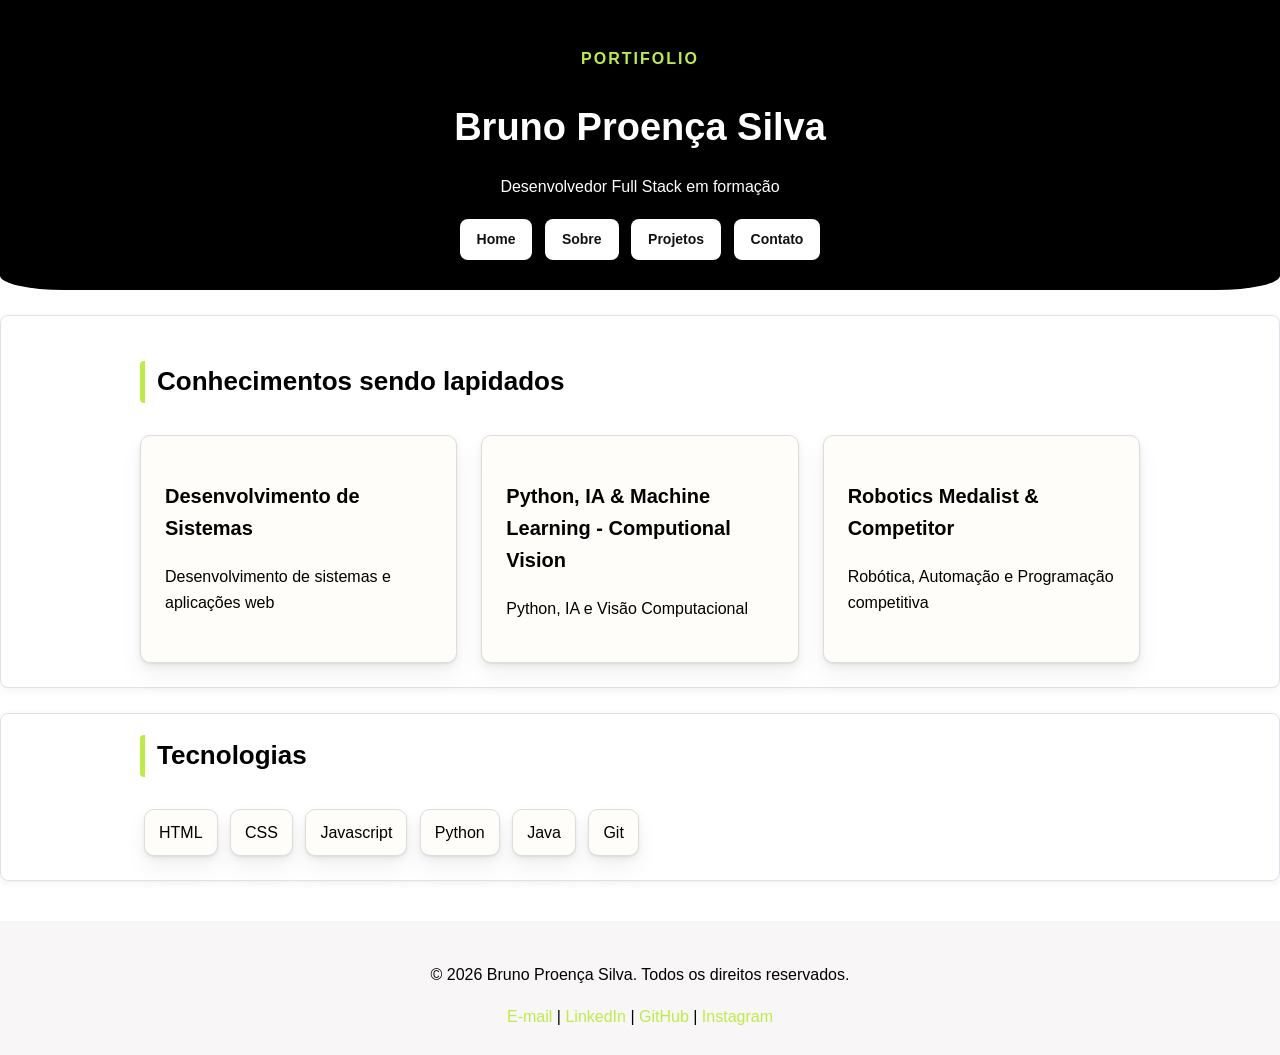
<file: index.html>
<!DOCTYPE html>
<html lang="pt-br">

<head>
    <meta charset="UTF-8">
    <meta name="viewport" content="width=device-width, initial-scale=1.0">
    <title>Bruno Proença | Portifólio</title>
    <link rel="stylesheet" href="css/style.css">
</head>

<body>
    <header class="header">
        <div class="container">
            <p class="sticker-title">Portifolio</p>
            <h1>Bruno Proença Silva</h1>
            <p class="subtitle">Desenvolvedor Full Stack em formação</p>
        </div>

        <nav class="nav">
            <ul class="list-menu">
                <li><a class="nav-link" href="index.html">Home</a></li>
                <li><a class="nav-link" href="./pages/sobre.html">Sobre</a></li>
                <li><a class="nav-link" href="./pages/projetos.html">Projetos</a></li>
                <li><a class="nav-link" href="./pages/contato.html">Contato</a></li>
            </ul>
        </nav>
    </header>

    <main>
        <section class="section">
            <div class="container">
                <h2 class="section-title">Conhecimentos sendo lapidados</h2>
                <div class="grade-cards">
                    <article class="card">
                        <h3>Desenvolvimento de Sistemas </h3>
                        <p>Desenvolvimento de sistemas e aplicações web</p>
                    </article>
                    <article class="card">
                        <h3>Python, IA & Machine Learning - Computional Vision</h3>
                        <p>Python, IA e Visão Computacional</p>
                    </article>
                    <article class="card">
                        <h3>Robotics Medalist & Competitor</h3>
                        <p>Robótica, Automação e Programação competitiva</p>
                    </article>

                </div>
            </div>
        </section>
        <section class="section two">
            <div class="container">
                <h2 class="section-title">Tecnologias</h2>
                <ul class="tech-list">
                    <li>HTML</li>
                    <li>CSS</li>
                    <li>Javascript</li>
                    <li>Python</li>
                    <li>Java</li>
                    <li>Git</li>
                </ul>
            </div>
        </section>
    </main>
    <footer class="footer">
        <div class="container">
            <p>&copy; 2026 Bruno Proença Silva. Todos os direitos reservados.</p>
            <address>
                <a href="mailto:brunoproencasiva@gmail.com">E-mail</a> <span> | </span>
                <a href="https://www.linkedin.com/in/brunoproencasilva" target="_blank">LinkedIn</a> <span> | </span>
                <a href="https://github.com/brunoproencadev" target="_blank">GitHub</a> <span> | </span>
                <a href="https://www.instagram.com/brun1nzx" target="_blank">Instagram</a>
            </address>
        </div>
    </footer>

</body>

</html>
</file>
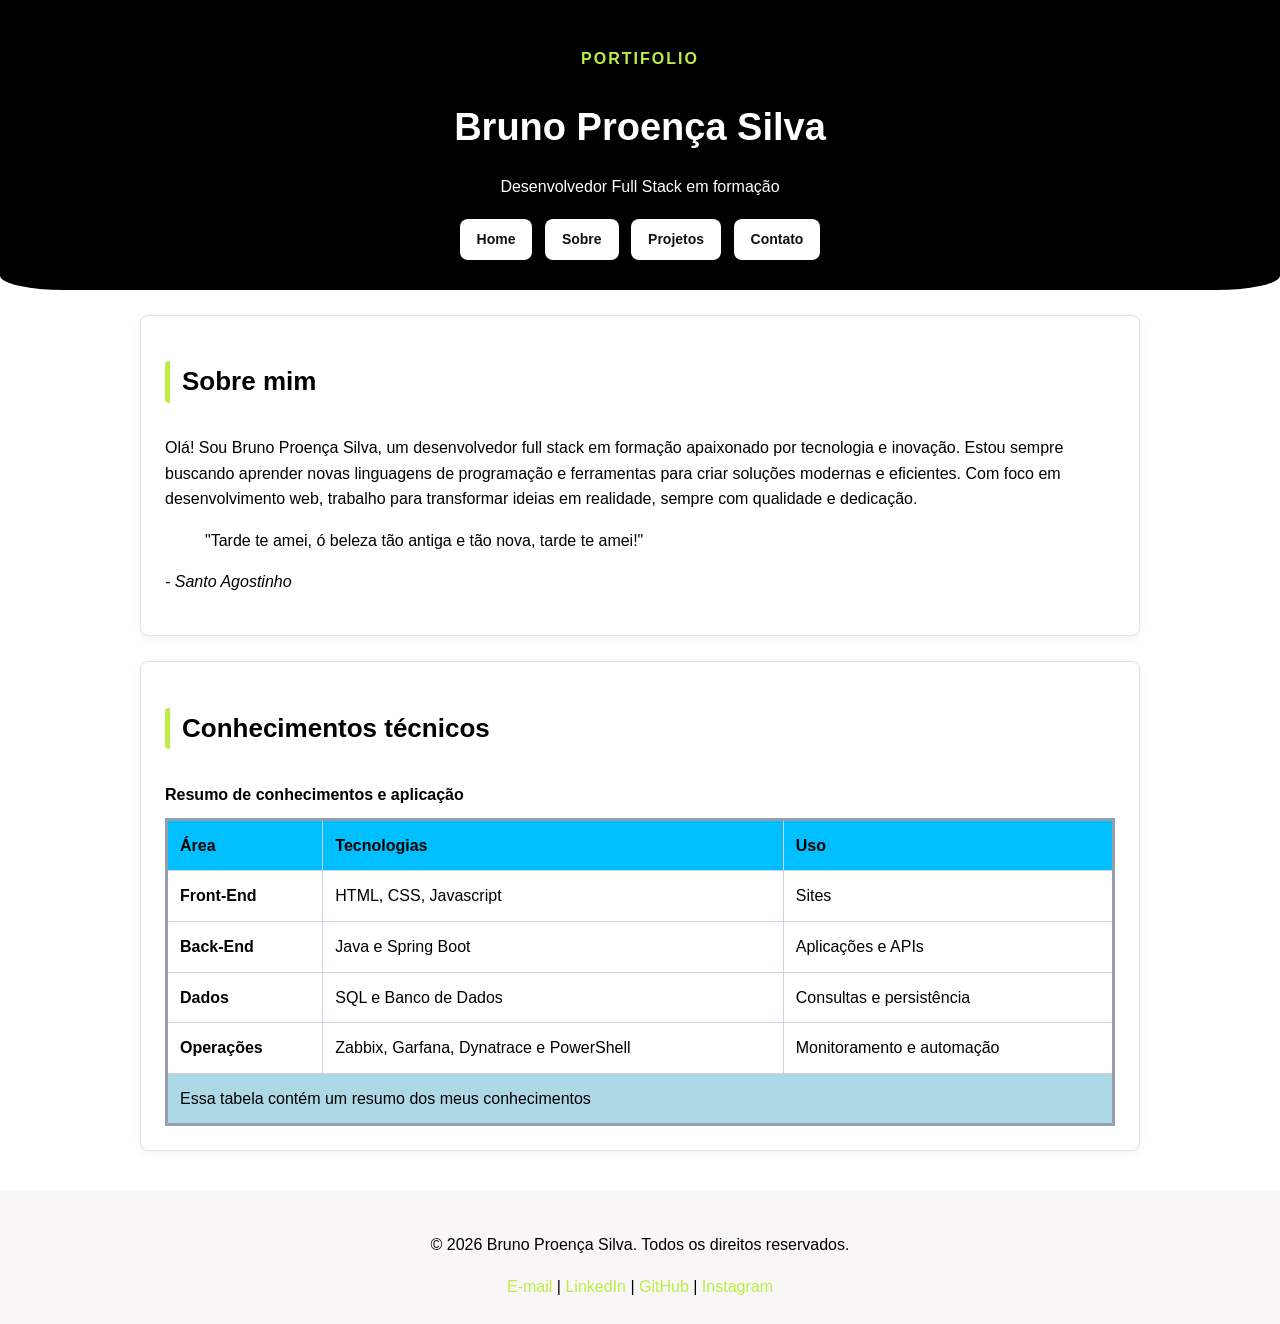
<file: pages/sobre.html>
<!DOCTYPE html>
<html lang="pt-br">

<head>
    <meta charset="UTF-8">
    <meta name="viewport" content="width=device-width, initial-scale=1.0">
    <link rel="stylesheet" href="../css/style.css">
    <title>Sobre | Bruno Proença Silva</title>
</head>

<body>
    <header class="header">
        <div class="container">
            <p class="sticker-title">Portifolio</p>
            <h1>Bruno Proença Silva</h1>
            <p class="subtitle">Desenvolvedor Full Stack em formação</p>
        </div>

        <nav class="nav">
            <ul class="list-menu">
                <li><a class="nav-link" href="../index.html">Home</a></li>
                <li><a class="nav-link" href="./sobre.html">Sobre</a></li>
                <li><a class="nav-link" href="./projetos.html">Projetos</a></li>
                <li><a class="nav-link" href="./contato.html">Contato</a></li>
            </ul>
        </nav>
    </header>

    <main class="container">
        <section class="section">
            <h2 class="section-title">Sobre mim</h2>
            <p>Olá! Sou Bruno Proença Silva, um desenvolvedor full stack em formação apaixonado por tecnologia e
                inovação.
                Estou sempre buscando aprender novas linguagens de programação e ferramentas para criar soluções
                modernas e eficientes.
                Com foco em desenvolvimento web, trabalho para transformar ideias em realidade, sempre com qualidade
                e
                dedicação.</p>

            <blockquote class="quote">"Tarde te amei, ó beleza tão antiga e tão nova, tarde te amei!" </blockquote>
            <p><cite>- Santo Agostinho</cite></p>
        </section>
        <section class="section">
            <h2 class="section-title">Conhecimentos técnicos</h2>
            <table class="table">
                <caption>Resumo de conhecimentos e aplicação</caption>
                <thead>
                    <tr>
                        <th scope="col">Área</th>
                        <th scope="col">Tecnologias</th>
                        <th scope="col">Uso</th>
                    </tr>
                </thead>
                <tbody>
                    <tr>
                        <th scope="row">Front-End</th>
                        <td>HTML, CSS, Javascript</td>
                        <td>Sites</td>
                    </tr>
                    <tr>
                        <th scope="row">Back-End</th>
                        <td>Java e Spring Boot</td>
                        <td>Aplicações e APIs</td>
                    </tr>

                    <tr>
                        <th scope="row">Dados</th>
                        <td>SQL e Banco de Dados</td>
                        <td>Consultas e persistência</td>
                    </tr>
                    <tr>
                        <th scope="row">Operações</th>
                        <td>Zabbix, Garfana, Dynatrace e PowerShell</td>
                        <td>Monitoramento e automação</td>
                    </tr>
                </tbody>
                <tfoot>
                    <td colspan="3">Essa tabela contém um resumo dos meus conhecimentos</td>
                </tfoot>
            </table>
        </section>
    </main>

    <footer class="footer">
        <div class="container">
            <p>&copy; 2026 Bruno Proença Silva. Todos os direitos reservados.</p>
            <address>
                <a href="mailto:brunoproencasiva@gmail.com">E-mail</a> <span> | </span>
                <a href="https://www.linkedin.com/in/brunoproencasilva" target="_blank">LinkedIn</a> <span> | </span>
                <a href="https://github.com/brunoproencadev" target="_blank">GitHub</a> <span> | </span>
                <a href="https://www.instagram.com/brun1nzx" target="_blank">Instagram</a>
            </address>
        </div>
    </footer>
</body>

</html>
</file>
<file: css/style.css>
* {
    box-sizing: border-box;
}

body {
    margin: 0;
    padding: 0;
    font-family: 'Montserrat', sans-serif;
    font-size: 16px;
    line-height: 1.6;
}

h1 {
    font-size: 38px;
    margin-bottom: 10px;
}

h2 {
    font-size: 26px;
}

h3 {
    font-size: 20px;
}

a {
    color: rgb(189, 237, 67)
}

.container {
    width: 90%;
    max-width: 1000px;
    margin: 0 auto;
}

.header {
    background-color: #000;
    color: #fff;
    text-align: center;
    padding: 30px 0;
    border-bottom-left-radius: 5%;
    border-bottom-right-radius: 5%;
}

.sticker-title {
    margin-bottom: 5px;
    color: rgb(189, 237, 67);
    font-weight: bold;
    letter-spacing: 2px;
    text-transform: uppercase;
}

.subtitle {
    max-width: 1100px;
}

.list-menu {
    padding: 0;
    margin: 20px 0 0;
    list-style: none;
}

.list-menu li {
    margin: 0 4px;
    padding: 0;
    display: inline-block;
}

.nav-link {
    display: inline-block;
    padding: 8px 16px;
    background-color: #ffffff;
    color: #111111;
    font-weight: 600;
    font-size: 14px;
    border: 1px solid rgba(255, 255, 255, 0.2);
    border-radius: 8px;
    text-decoration: none;
    box-shadow: 0 2px 6px rgba(0, 0, 0, 0.3);
    transition: all 0.2s ease;
}

.nav-link:hover {
    background-color: rgb(189, 237, 67);
    color: #000000;
    transform: translateY(-2px);
    box-shadow: 0 4px 12px rgba(189, 237, 67, 0.4);
}

.section {
    padding: 24px;
    margin: 25px 0;
    background-color: white;
    border: 1px solid #dbe2ea;
    border-radius: 8px;
    box-shadow: 0 2px 8px rgba(0, 0, 0, 0.06);
}

.section.two {
    padding-top: 0;
}

.section-title {
    text-align: left;
    padding-left: 12px;
    margin-bottom: 32px;
    border-left: 5px solid rgb(189, 237, 67);
    border-radius: 4px;
}

.grade-cards {
    display: grid;
    gap: 24px;
    grid-template-columns: repeat(auto-fit, minmax(312px, 1fr));
}

.card {
    padding: 24px;
    background-color: #fffdfa;
    border: 1px solid #ddd;
    border-radius: 10px;
    box-shadow:
        0 1px 2px rgba(0, 0, 0, 0.07),
        0 4px 8px rgba(0, 0, 0, 0.05),
        0 12px 24px rgba(0, 0, 0, 0.05);
}

.tech-list {
    padding: 0;
    margin: 0;
    list-style: none;
    display: inline-block;
    gap: 12px;
    grid-template-columns: repeat(auto-fit, minmax(120px, 1fr));
}

.tech-list li {
    margin: 0 4px;
    padding: 10px 14px;
    display: inline-block;
    background-color: #fffdfa;
    border: 1px solid #ddd;
    border-radius: 10px;
    box-shadow: 0 1px 2px rgba(0, 0, 0, 0.07), 0 4px 8px rgba(0, 0, 0, 0.05), 0 12px 24px rgba(0, 0, 0, 0.05);
}

.footer {
    margin-top: 40px;
    padding: 25px;
    background-color: rgb(248, 246, 246);
    text-align: center;
}

.footer address {
    font-style: normal;
}

.footer a {
    text-decoration: none;
}

.table {
    width: 100%;
    border: 3px solid #979fa9;
    border-collapse: collapse;
    background-color: white;

}

.table caption {
    margin-top: 1px;
    margin-bottom: 10px;
    font-weight: bold;
    text-align: left;
}

.table th,
.table td {
    padding: 12px;
    border: 1px solid #cbd5e1;
    border-collapse: collapse;
    text-align: left;
}

.table thead {
    background-color: deepskyblue;
}

.table tfoot {
    background-color: lightblue;
}
</file>
